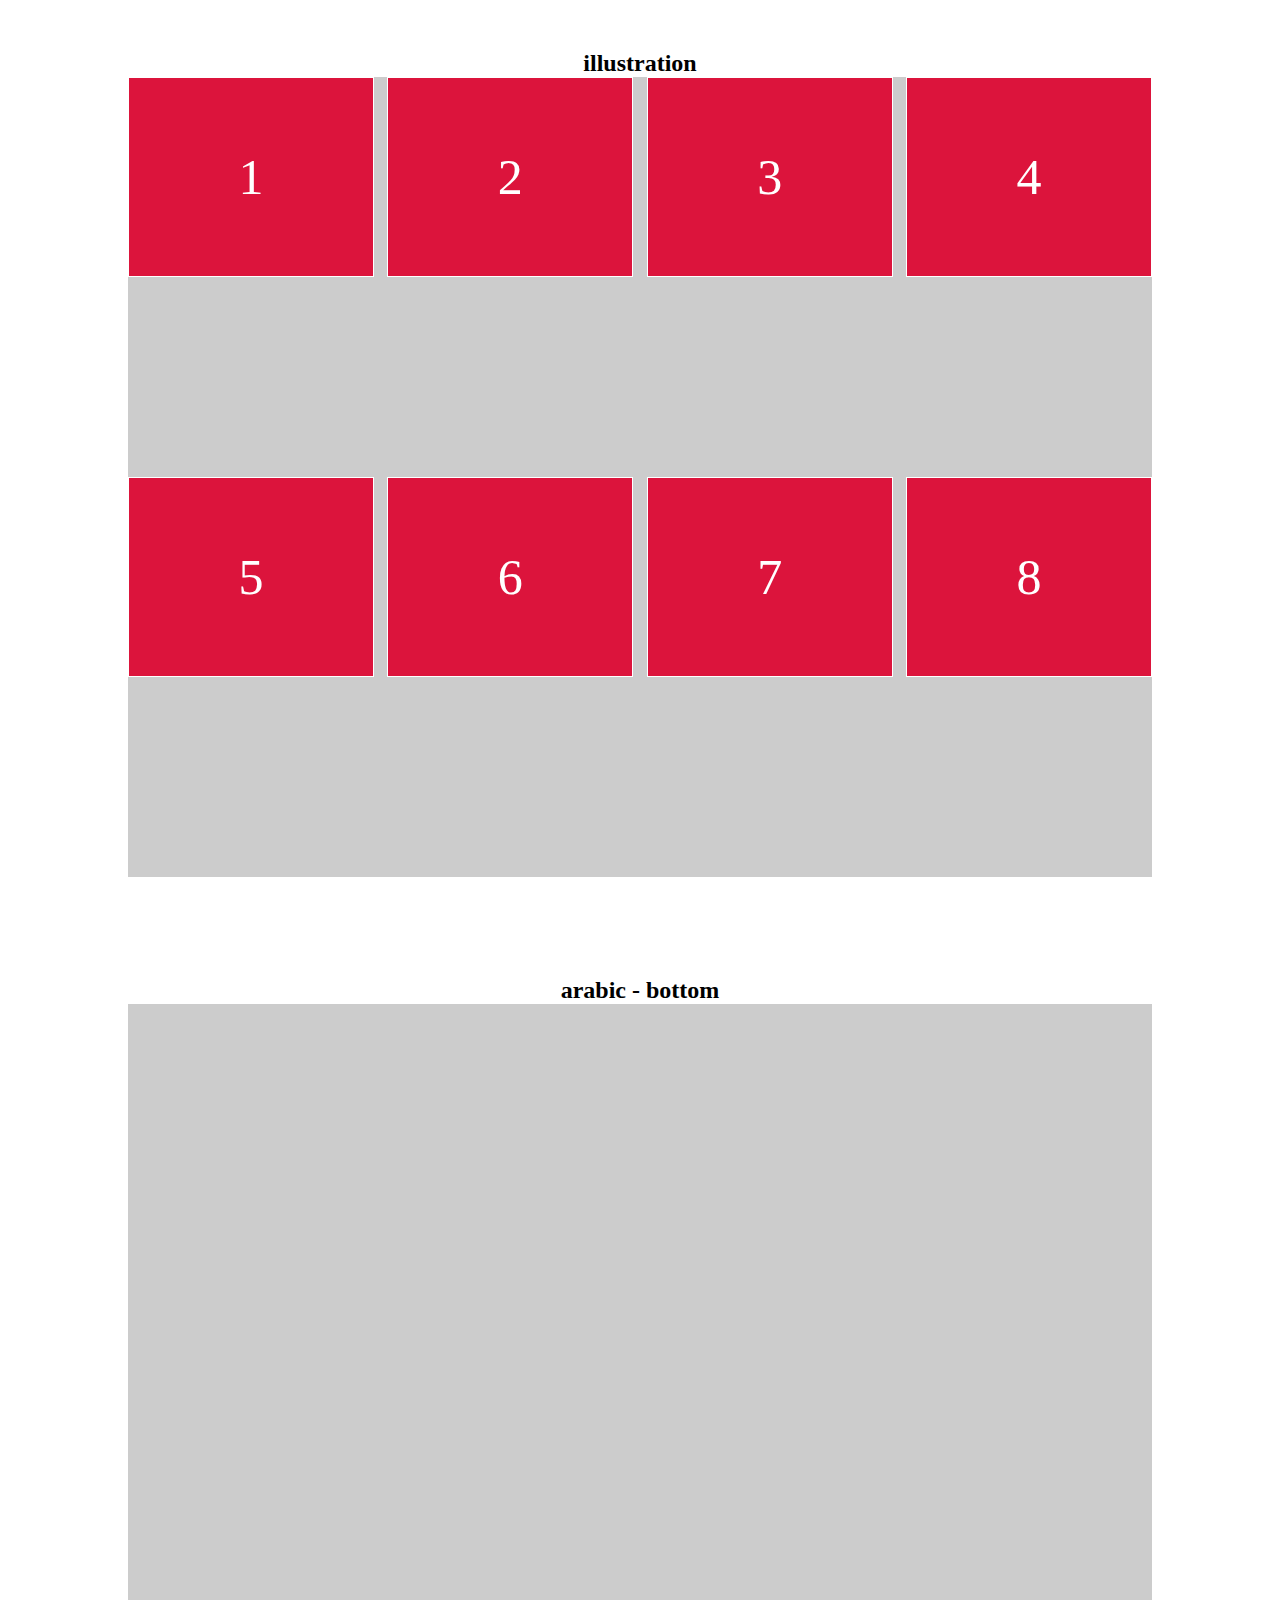
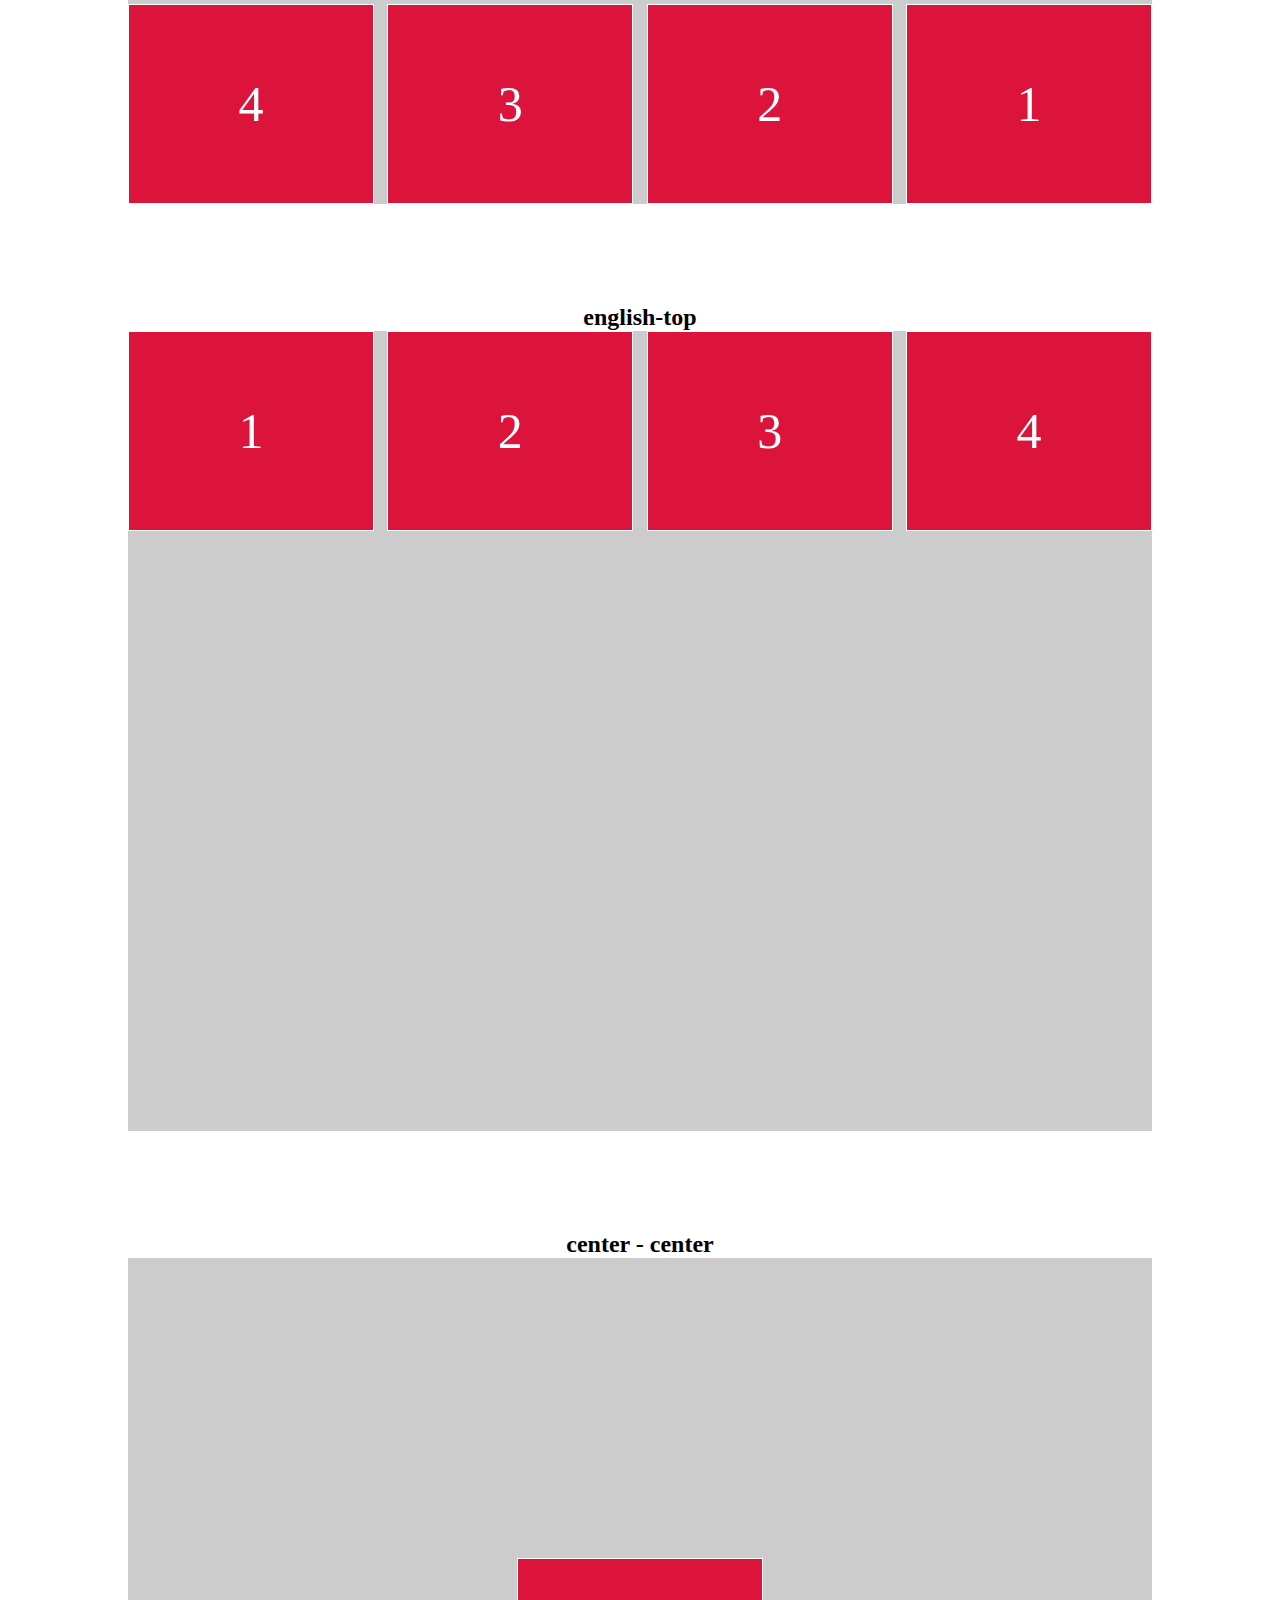
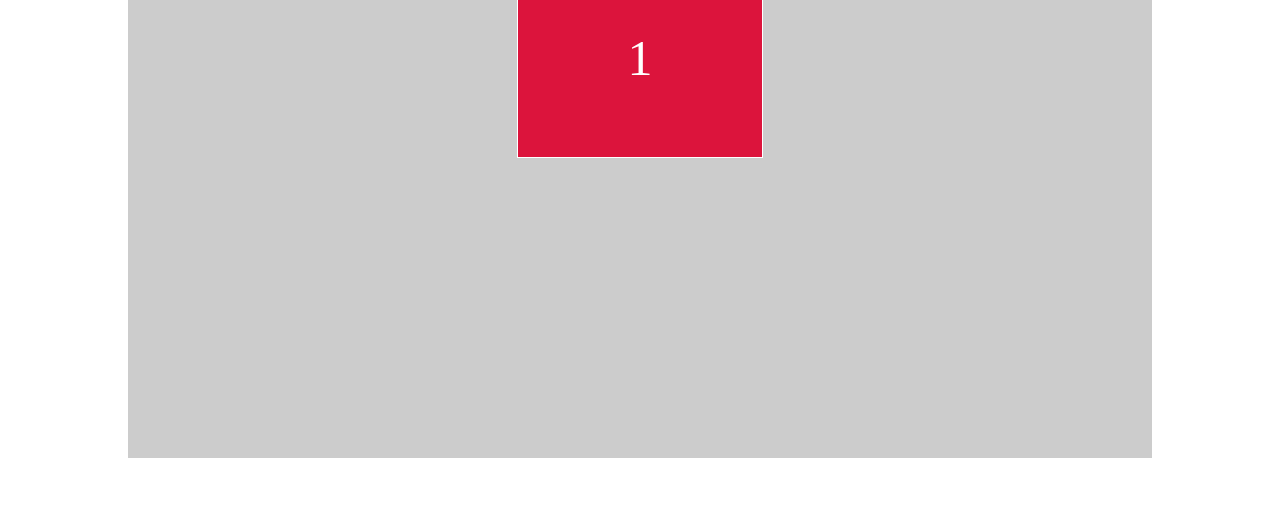
<file: index.html>
<html>

    <head>
        <title>flex box</title>
        <link rel="stylesheet" href="style.css">
    </head>

    <body>
        

        <!-- 
            - dispaly: inline-block => space 
            - float and clear => float the design 

            - flex-box: parent, child(width)



         -->


        <section class="illustration">
            <h2>illustration</h2>
        <div class="container">

            <div class="parent">
                <div class="child">1</div>
                <div class="child">2</div>
                <div class="child">3</div>
                <div class="child">4</div>
                <div class="child">5</div>
                <div class="child">6</div>
                <div class="child">7</div>
                <div class="child">8</div>
            </div>

        </div>
        </section>


        <section class="arabic-bottom">

            <h2>arabic - bottom</h2>
        <div class="container">

            <div class="parent">
                <div class="child">1</div>
                <div class="child">2</div>
                <div class="child">3</div>
                <div class="child">4</div>
            </div>

        </div>
        </section>

        <section class="english-top">

            <h2>english-top</h2>
        <div class="container">

            <div class="parent">
                <div class="child">1</div>
                <div class="child">2</div>
                <div class="child">3</div>
                <div class="child">4</div>
            </div>

        </div>
        </section>


        <section class="center-center">

            <h2>center - center</h2>
        <div class="container">

            <div class="parent">
                <div class="child">1</div>
            </div>

        </div>
        </section>


    </body>

</html>
</file>
<file: style.css>
* {
    margin: 0;
    box-sizing: border-box;
    /* solve the padding and border problems */
}


.container {
    width: 80%;
    margin: auto;
}

section {
    padding: 50px 0;
}

h2 {
    text-align: center;
}

/* ----------------------- */
.parent {
    height: 800px;
    background-color: #ccc;
    display: flex;
}

.child {
    width: 24%;
    height: 200px;
    background-color: crimson;
    border: 1px solid white;
    color: white;
    font-size: 50px;
    display: flex;
    justify-content: center;
    align-items: center;
}


.illustration .parent {
    flex-direction: row;
    /* default */
    flex-wrap: wrap;
    justify-content: space-between;
    /* right- left*/
    align-items: flex-start;
    /*top - bottom*/
}

.english-top .parent{
    justify-content: space-between;
}

.arabic-bottom .parent{
    flex-direction: row-reverse;
    justify-content: space-between;    
    align-items: flex-end;
}


.center-center .parent{
    align-items: center;
    justify-content: center;
}
</file>
